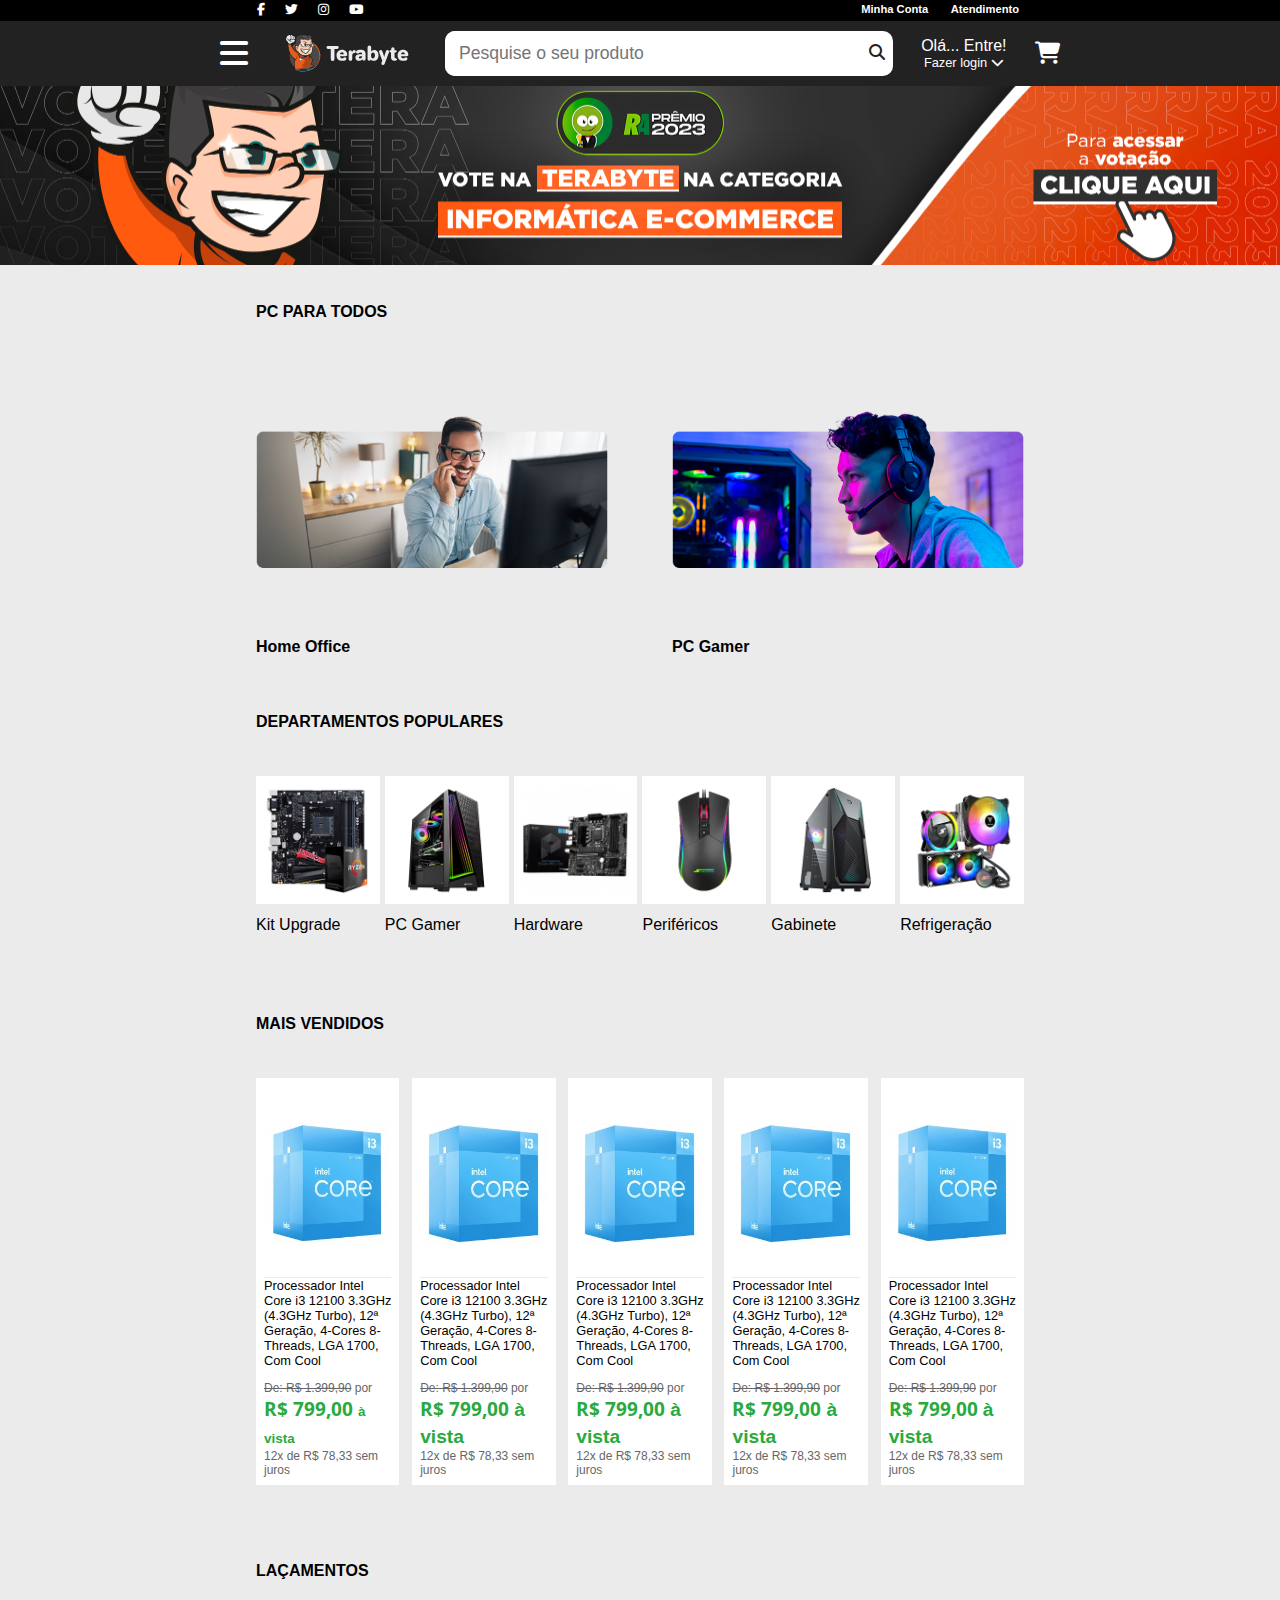
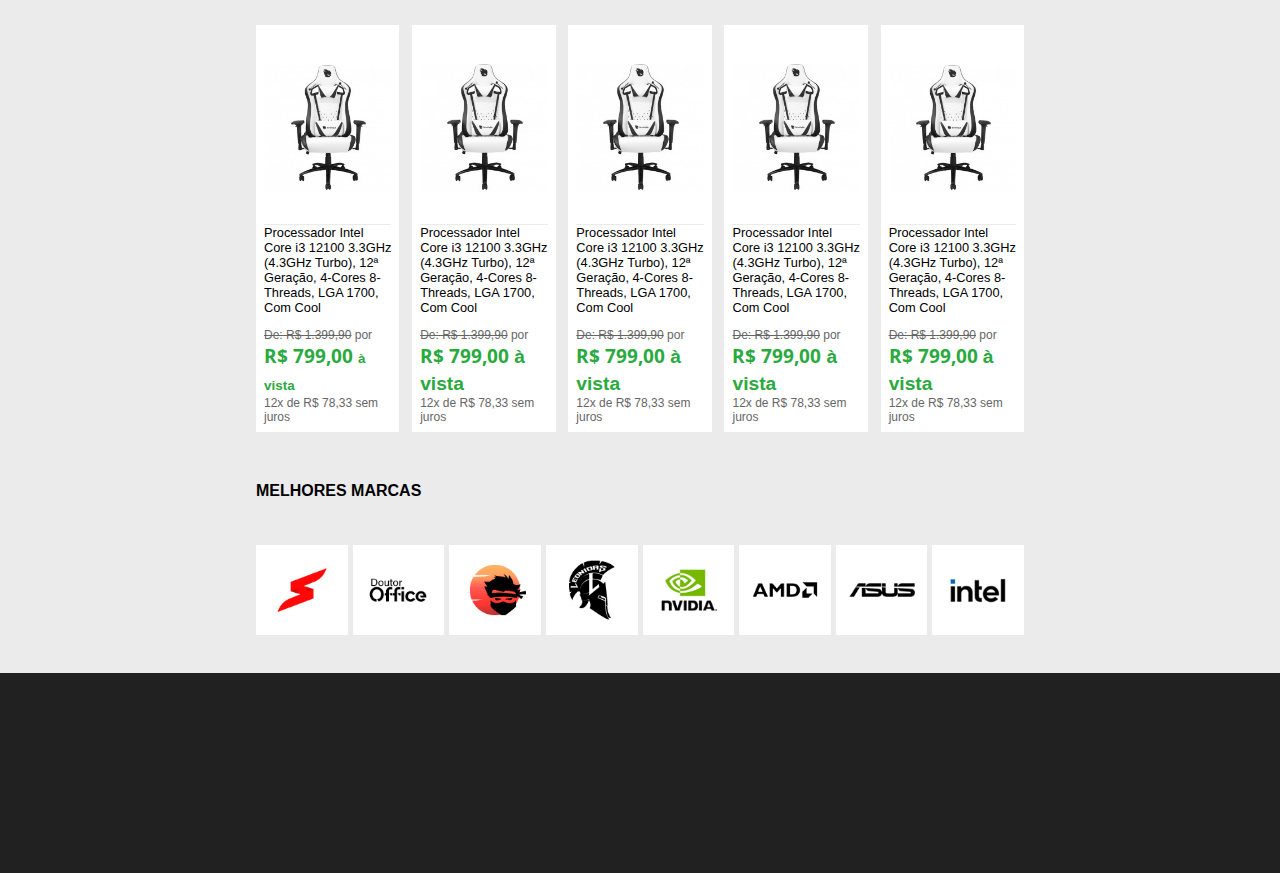
<file: Terabyte-2/index.html>
<!DOCTYPE html>
<html lang="en">

<head>
    <meta charset="UTF-8">
    <meta name="viewport" content="width=device-width, initial-scale=1.0">

    <link rel="stylesheet" href="https://cdnjs.cloudflare.com/ajax/libs/font-awesome/6.4.2/css/all.min.css"
        referrerpolicy="no-referrer" />
    <link rel="stylesheet" href="css/header.css">
    <link rel="stylesheet" href="css/main.css">
    <title>Terabyte</title>
</head>

<body>
    <nav>
        <div class="social-midia">
            <a class="a-sm facebook" target="_blank" rel="noopener noreferrer" href="https://pt-br.facebook.com/Terabyteshop"><i
                    class="fa-brands fa-facebook-f"></i></a>

            <a class="a-sm twitter" href="https://twitter.com/terabyteshop" target="_blank" rel="noopener noreferrer"><i
                    class="fa-brands fa-twitter"></i></a>

            <a class="a-sm instagram" href="https://www.instagram.com/terabyteshop/" target="_blank" rel="noopener noreferrer">
                <i class="fa-brands fa-instagram"></i></a>

            <a class="a-sm youtube" href="https://www.youtube.com/user/Terabyteshop" target="_blank"
                rel="noopener noreferrer"><i class="fa-brands fa-youtube"></i></a>
        </div>

        <div class="accounts">
            <p class="p-account"><a class="a-account" href="#">Minha Conta</a></p>
            <p class="p-account"><a class="a-account" href="#">Atendimento</a></p>
        </div>
    </nav>

    <header>
        <i class="fa-sharp fa-solid fa-bars"></i>
        <div class="img-header"></div>
        <div class="div-input-header">
            <input class="input-header" type="text" placeholder="Pesquise o seu produto">
            <div class="icon-search">
                <i class="fa-solid fa-magnifying-glass"></i>
            </div>
        </div>
        <div class="entre">
            <p class="ola">Olá... Entre!</p>
            <p class="login">Fazer login <i class="fa-solid fa-chevron-down"></i></p>
        </div>
        <i class="fa-solid fa-cart-shopping"></i>
    </header>

    <section class="section-slider">
        <div class="div-slider"></div>
    </section>

    <main>
        <section class="section-pc-para-todos">
            <h2 class="h2-pc-para-todos">PC PARA TODOS</h2>
            <div class="div-pc-para-todos">
                <div class="img-pc-para-todos div-home-office"><span>Home Office</span></div>
                <div class="img-pc-para-todos div-pc-gamer"><span>PC Gamer</span></div>
            </div>

        </section>

        <section class="section-depart">
            <h2 class="h2-depart">DEPARTAMENTOS POPULARES</h2>
            <div class="div-imgs-depart">
                <div class="div-img-depart img-1-depart"><span>Kit Upgrade</span></div>
                <div class="div-img-depart img-2-depart"><span>PC Gamer</span></div>
                <div class="div-img-depart img-3-depart"><span>Hardware</span></div>
                <div class="div-img-depart img-4-depart"><span>Periféricos</span></div>
                <div class="div-img-depart img-5-depart"><span>Gabinete</span></div>
                <div class="div-img-depart img-6-depart"><span>Refrigeração</span></div>
            </div>


        </section>

        <section class="section-propaganda-1"></section>

        <section class="section-mais-vendidos">
            <h2 class="h2-mais-vendidos">MAIS VENDIDOS</h2>
            <div class="div-produtos div-mais-vendidos">
                <div class="div-produto">
                    <div id="img-produto-1" class="div-img-produto"></div>
                    <p class="p-descri-produto">Processador Intel Core i3 12100 3.3GHz (4.3GHz Turbo), 12ª Geração, 4-Cores 8-Threads, LGA 1700, Com Cool</p>
                    <p class="p-valor"><s>De: R$ 1.399,90</s> por</p>
                    <p class="p-a-vista">R$ 799,00 <span class="span-a-vista">à vista</span></p>
                    <p class="p-parcelado">12x de R$ 78,33 sem juros</p>
                </div>

                <div class="div-produto">
                    <div id="img-produto-1" class="div-img-produto"></div>
                    <p class="p-descri-produto">Processador Intel Core i3 12100 3.3GHz (4.3GHz Turbo), 12ª Geração, 4-Cores 8-Threads, LGA 1700, Com Cool</p>
                    <p class="p-valor"><s>De: R$ 1.399,90</s> por</p>
                    <p class="p-a-vista">R$ 799,00 <span class="span-a-avista">à vista</span></p>
                    <p class="p-parcelado">12x de R$ 78,33 sem juros</p>
                </div>

                <div class="div-produto">
                    <div id="img-produto-1" class="div-img-produto"></div>
                    <p class="p-descri-produto">Processador Intel Core i3 12100 3.3GHz (4.3GHz Turbo), 12ª Geração, 4-Cores 8-Threads, LGA 1700, Com Cool</p>
                    <p class="p-valor"><s>De: R$ 1.399,90</s> por</p>
                    <p class="p-a-vista">R$ 799,00 <span class="span-a-avista">à vista</span></p>
                    <p class="p-parcelado">12x de R$ 78,33 sem juros</p>
                </div>

                <div class="div-produto">
                    <div id="img-produto-1" class="div-img-produto"></div>
                    <p class="p-descri-produto">Processador Intel Core i3 12100 3.3GHz (4.3GHz Turbo), 12ª Geração, 4-Cores 8-Threads, LGA 1700, Com Cool</p>
                    <p class="p-valor"><s>De: R$ 1.399,90</s> por</p>
                    <p class="p-a-vista">R$ 799,00 <span class="span-a-avista">à vista</span></p>
                    <p class="p-parcelado">12x de R$ 78,33 sem juros</p>
                </div>

                <div class="div-produto">
                    <div id="img-produto-1" class="div-img-produto"></div>
                    <p class="p-descri-produto">Processador Intel Core i3 12100 3.3GHz (4.3GHz Turbo), 12ª Geração, 4-Cores 8-Threads, LGA 1700, Com Cool</p>
                    <p class="p-valor"><s>De: R$ 1.399,90</s> por</p>
                    <p class="p-a-vista">R$ 799,00 <span class="span-a-avista">à vista</span></p>
                    <p class="p-parcelado">12x de R$ 78,33 sem juros</p>
                </div>

            </div>
        </section>

        <section class="section-propaganda-2"></section>

        <section class="section-lancamentos">
            <h2 class="h2-mais-vendidos">LAÇAMENTOS</h2>
            <div class="div-produtos div-lancamentos">
                <div class="div-produto">
                    <div id="img-produto-2" class="div-img-produto"></div>
                    <p class="p-descri-produto">Processador Intel Core i3 12100 3.3GHz (4.3GHz Turbo), 12ª Geração, 4-Cores 8-Threads, LGA 1700, Com Cool</p>
                    <p class="p-valor"><s>De: R$ 1.399,90</s> por</p>
                    <p class="p-a-vista">R$ 799,00 <span class="span-a-vista">à vista</span></p>
                    <p class="p-parcelado">12x de R$ 78,33 sem juros</p>
                </div>

                <div class="div-produto">
                    <div id="img-produto-2" class="div-img-produto"></div>
                    <p class="p-descri-produto">Processador Intel Core i3 12100 3.3GHz (4.3GHz Turbo), 12ª Geração, 4-Cores 8-Threads, LGA 1700, Com Cool</p>
                    <p class="p-valor"><s>De: R$ 1.399,90</s> por</p>
                    <p class="p-a-vista">R$ 799,00 <span class="span-a-avista">à vista</span></p>
                    <p class="p-parcelado">12x de R$ 78,33 sem juros</p>
                </div>

                <div class="div-produto">
                    <div id="img-produto-2" class="div-img-produto"></div>
                    <p class="p-descri-produto">Processador Intel Core i3 12100 3.3GHz (4.3GHz Turbo), 12ª Geração, 4-Cores 8-Threads, LGA 1700, Com Cool</p>
                    <p class="p-valor"><s>De: R$ 1.399,90</s> por</p>
                    <p class="p-a-vista">R$ 799,00 <span class="span-a-avista">à vista</span></p>
                    <p class="p-parcelado">12x de R$ 78,33 sem juros</p>
                </div>

                <div class="div-produto">
                    <div id="img-produto-2" class="div-img-produto"></div>
                    <p class="p-descri-produto">Processador Intel Core i3 12100 3.3GHz (4.3GHz Turbo), 12ª Geração, 4-Cores 8-Threads, LGA 1700, Com Cool</p>
                    <p class="p-valor"><s>De: R$ 1.399,90</s> por</p>
                    <p class="p-a-vista">R$ 799,00 <span class="span-a-avista">à vista</span></p>
                    <p class="p-parcelado">12x de R$ 78,33 sem juros</p>
                </div>

                <div class="div-produto">
                    <div id="img-produto-2" class="div-img-produto"></div>
                    <p class="p-descri-produto">Processador Intel Core i3 12100 3.3GHz (4.3GHz Turbo), 12ª Geração, 4-Cores 8-Threads, LGA 1700, Com Cool</p>
                    <p class="p-valor"><s>De: R$ 1.399,90</s> por</p>
                    <p class="p-a-vista">R$ 799,00 <span class="span-a-avista">à vista</span></p>
                    <p class="p-parcelado">12x de R$ 78,33 sem juros</p>
                </div>

            </div>
        </section>

        <section class="section-melhores-marcas">
            <h2 class="h2-depart">MELHORES MARCAS</h2>
            <div class="div-imgs-marcas">
                <div class="div-img-marcas img-1-marcas"></div>
                <div class="div-img-marcas img-2-marcas"></div>
                <div class="div-img-marcas img-3-marcas"></div>
                <div class="div-img-marcas img-4-marcas"></div>
                <div class="div-img-marcas img-5-marcas"></div>
                <div class="div-img-marcas img-6-marcas"></div>
                <div class="div-img-marcas img-7-marcas"></div>
                <div class="div-img-marcas img-8-marcas"></div>
            </div>
        </section>

    </main>

    <footer></footer>
</body>

</html>
</file>
<file: Terabyte-2/css/header.css>
*{
    margin: 0;
    padding: 0;
    box-sizing: border-box;
    font-family: 'Segoe UI', Tahoma, Geneva, Verdana, sans-serif;
}

nav{
    /* width: 60%; */
    display: flex;
    justify-content: space-around;
    padding: 0 10px;
    background-color: #000;
    color: #fff;
}

.accounts{
    font-size: 0.7em;
    font-weight: bold;
    display: flex;
}

.a-account:hover{
    color: #e35919;
    transition: 1s;
}

.a-account{
    color: #fff;
    text-decoration: none;
    vertical-align: middle;
}

.a-sm{
    color: #fff;
    text-decoration: none;
}

.facebook:hover{
    background-color: #3379b7;
    padding-bottom: 4px;
    transition: 0.2s;
}

.twitter:hover{
    background-color: #66b3f6;
    padding-bottom: 4px;
    transition: 0.2s;
}

.instagram:hover{
    background-color: #ffa600b7;
    padding-bottom: 4px;
    transition: 0.2s;
}

.youtube:hover{
    background-color: #ff0000b7;
    padding-bottom: 4px;
    transition: 0.2s;
}

.p-account{
    padding: 0.2em 1em 0 1em;
}

.fa-brands{
    font-size: 0.8em;
    padding: 0 0.6em 0.4em 0.6em;
}

header{
    background-color: #222;
    color: #fff;
    display: flex;
    justify-content: space-evenly;
    padding: 0 15vw;
    position: sticky;
    top: 0;
    z-index: 2;
}

.fa-bars{
    height: 100%;
    margin: auto 0;
    font-size: 2em;
}

.img-header{
    width: 140.2px;
    height: 65px;
    background-image: url(../img/terabyte-logo.svg);
    background-repeat: no-repeat;
    background-position: center;
}

.div-input-header{
    display: flex;
    width: 50%;
    height: 45px;
    margin: auto 0;
    background-color: #fff;
    color: #222;
    border-radius: 10px;
}

.input-header{
    height: 100%;
    width: 93%;
    border: none;
    border-radius: 10px;
    font-size: 1.1em;
    padding: 0.8em;
    outline: none;
}

.icon-search{
    margin: auto;
}

.entre{
    margin: auto 0;
}

.login{
    font-size: .8em;
    text-align: center;
}

.fa-cart-shopping{
    margin: auto 0;
    font-size: 1.4em;
}

.div-slider{
    height: 14vw;
    background-image: url(../img/banners/banner-vote.jpg);
    background-repeat: no-repeat;
    background-size: cover;
    background-position: center;
}
</file>
<file: Terabyte-2/css/main.css>
@import url('https://fonts.googleapis.com/css2?family=Open+Sans:wght@300;400;500;600;700;800&display=swap');

body {
    background-color: #ebebeb;
}

h2 {
    font-size: 1em;
    margin-bottom: 5vh;
}

.div-pc-para-todos {
    width: 100%;
    height: 33vh;
    display: flex;
    justify-content: space-between;
    gap: 5vw;
}

.img-pc-para-todos {
    width: 60%;
    height: 83%;
    background-position: center;
    background-size: contain;
    background-repeat: no-repeat;
    position: relative;
}

.img-pc-para-todos span {
    position: absolute;
    top: 110%;
    font-weight: bold;
}

.div-home-office {
    background-image: url(../img/pc-para-todos/home--office.webp);
}

.div-pc-gamer {
    background-image: url(../img/pc-para-todos/pc--gamer.webp);
}

.h2-depart {
    padding-top: 50px;
}

.div-imgs-depart {
    margin-top: 5vh;
    width: 100%;
    height: 18vh;
    display: flex;
    justify-content: space-between;
    gap: 5px;
}

.div-img-depart {
    width: 60%;
    background-position: center;
    background-size: contain;
    background-repeat: no-repeat;
    position: relative;
    background-color: #fff;
    border-top: 10px #fff solid;
    border-bottom: 10px #fff solid;
}

.div-img-depart span {
    position: absolute;
    top: 120%;
    display: flex;
}

.img-1-depart {
    background-image: url(../imgTeraByte/departamentos/kit-upgrade.webp);
}

.img-2-depart {
    background-image: url(../imgTeraByte/departamentos/pc-gamer.webp);
}

.img-3-depart {
    background-image: url(../imgTeraByte/departamentos/hardware.jpg);
}

.img-4-depart {
    background-image: url(../imgTeraByte/departamentos/perifericos.webp);
}

.img-5-depart {
    background-image: url(../imgTeraByte/departamentos/gabinetes.webp);
}

.img-6-depart {
    background-image: url(../imgTeraByte/departamentos/refrigeracao.webp);
}

.section-mais-vendidos {
    margin: 10% 0;
}

.div-produtos {
    display: grid;
    grid-template-columns: repeat(5, 1fr);
    gap: 1vw;
}

.div-produto {
    background-color: #fff;
    padding: 8px;
    /* padding: 10px 20px; */
}

.div-img-produto {
    width: 100%;
    height: 15vw;
    background-repeat: no-repeat;
    background-position: center;
    background-size: contain;
    border-bottom: #ebebeb solid 1px;
}

#img-produto-1 {
    background-image: url('../img/processador.jpg');
}

.p-descri-produto {
    font-size: .8em;
    margin-bottom: 1vw;
}

.p-valor,
.p-parcelado {
    font-size: .75em;
    color: #666;
}

.p-a-vista {
    font-family: "Open Sans", Arial, Helvetica, sans-serif;
    font-size: 1.2em;
    font-weight: 700;
    color: #2aaa3e;
}

.span-a-vista {
    font-size: 0.7em;
}

#img-produto-2 {
    background-image: url('../img/cadeira-gamer.jpg');
}

.div-imgs-marcas {
    margin-top: 5vh;
    width: 100%;
    height: 10vh;
    display: flex;
    justify-content: space-between;
    gap: 5px;
}

.div-img-marcas {
    width: 60%;
    background-position: center;
    background-size: contain;
    background-repeat: no-repeat;
    position: relative;
    background-color: #fff;
    border-top: 10px #fff solid;
    border-bottom: 10px #fff solid;
}

.img-1-marcas {
    background-image: url(../img/marcas/Superframe-logo.jpg);
}

.img-2-marcas {
    background-image: url(../img/marcas/Doutor-Office.jpg);
}

.img-3-marcas {
    background-image: url(../img/marcas/Gamer-Ninja.jpg);
}

.img-4-marcas {
    background-image: url(../img/marcas/Leonidas.jpg);
}

.img-5-marcas {
    background-image: url(../img/marcas/nvidia-logo.jpg);
}

.img-6-marcas {
    background-image: url(../img/marcas/amd-logo.jpg);
}
.img-7-marcas {
    background-image: url(../img/marcas/asus.jpg);
}
.img-8-marcas {
    background-image: url(../img/marcas/intel-logo.jpg);
}


footer {
    height: 200px;
    background-color: #212121;
}




@media(max-width: 1024px) {
    main {
        margin: 5vw 10vw;
    }

    .img-pc-para-todos {
        width: 45%;
        height: 54%;
    }

    .div-img-depart {
        height: 15vw;
    }

    .div-produtos-mais-vendidos {
        display: grid;
        grid-template-columns: repeat(4, 1fr);
    }


}

@media(min-width: 1024px) {
    main {
        margin: 3vw 20vw;
    }

    .div-img-depart {
        height: 10vw;
    }
}
</file>
